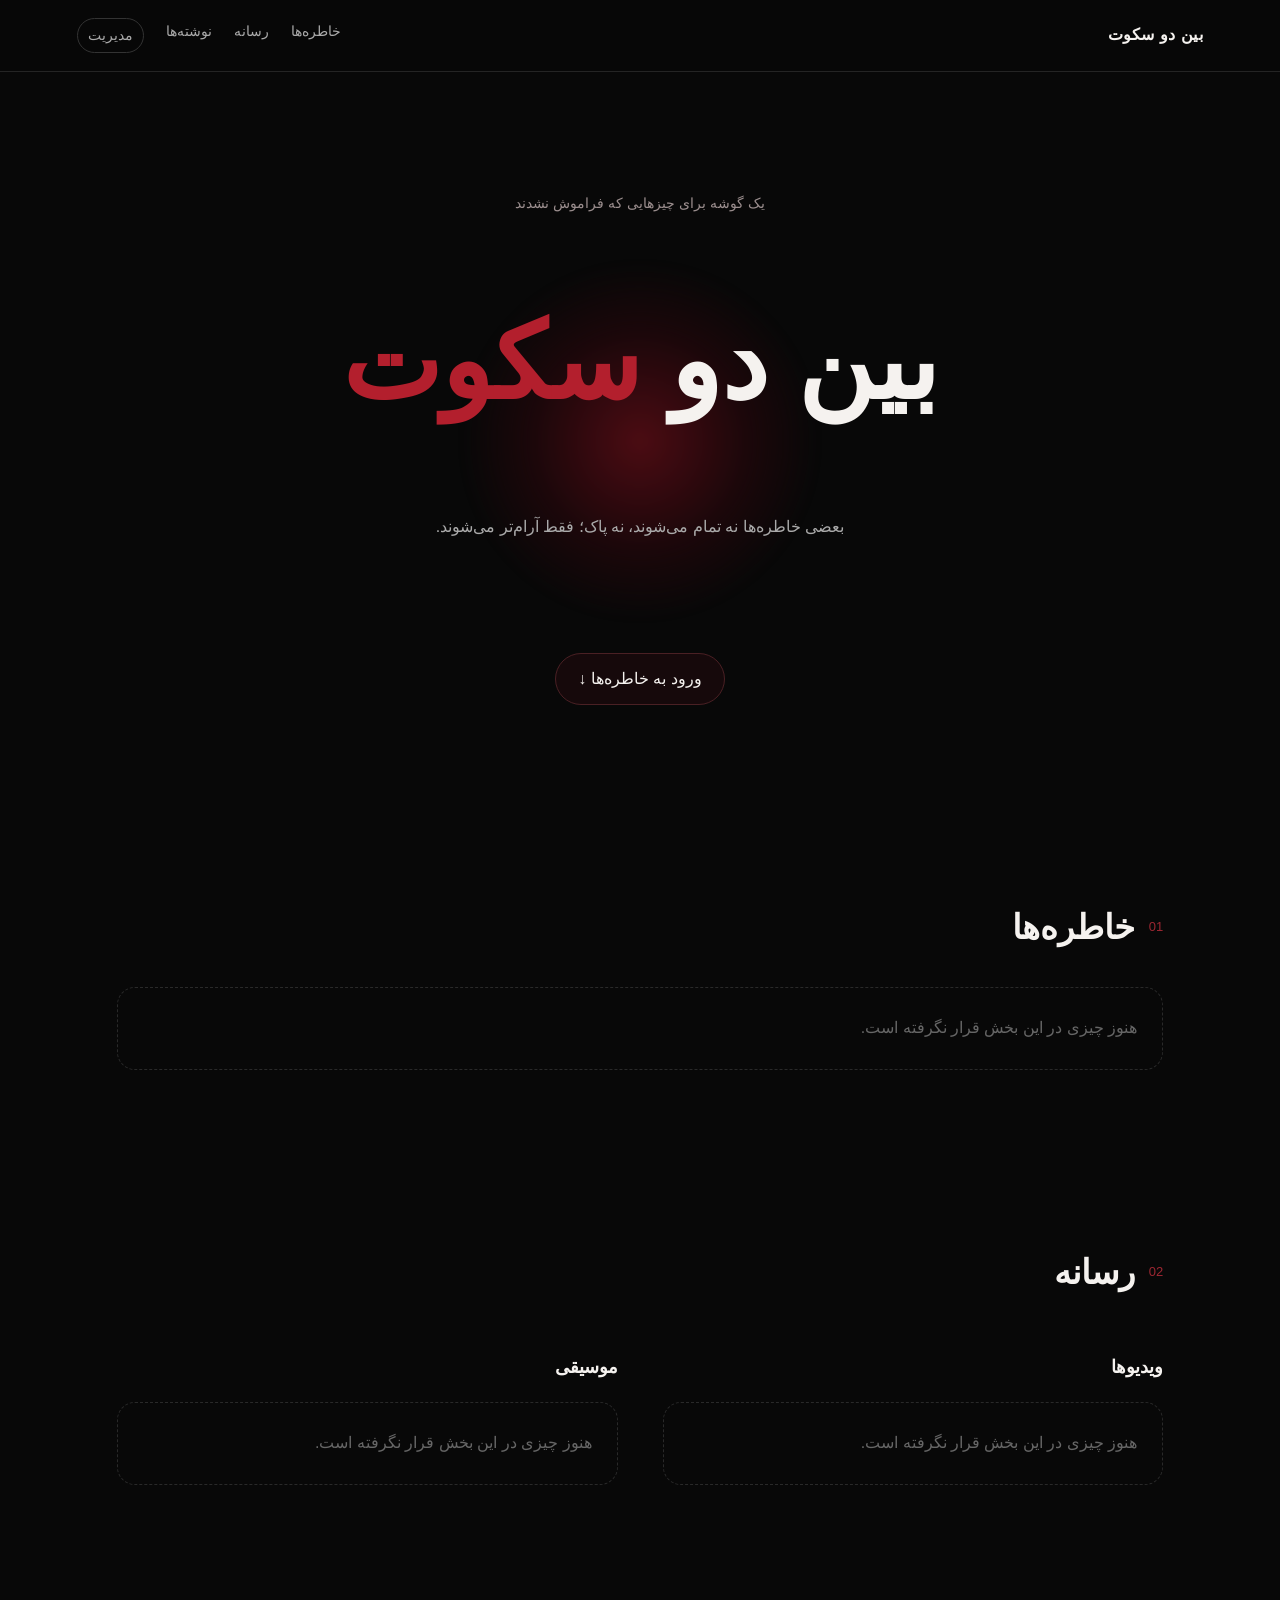
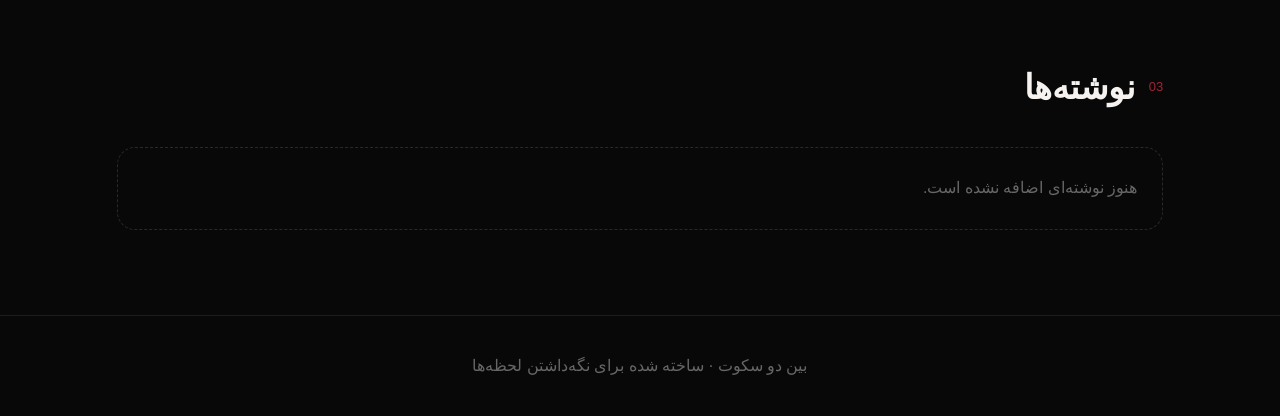
<file: index.html>
<!doctype html>
<html lang="fa" dir="rtl">
<head>
<meta charset="utf-8"><meta name="viewport" content="width=device-width,initial-scale=1">
<meta name="description" content="بین دو سکوت — خاطره‌ها، موسیقی، تصاویر و حرف‌هایی که ماندند.">
<title>بین دو سکوت</title><link rel="stylesheet" href="style.css">
</head>
<body>
<header class="nav"><a class="brand" href="#home">بین دو سکوت</a><nav><a href="#memories">خاطره‌ها</a><a href="#media">رسانه</a><a href="#letters">نوشته‌ها</a><a class="admin-link" href="admin/">مدیریت</a></nav></header>
<main>
<section id="home" class="hero"><div class="orb"></div><p class="eyebrow">یک گوشه برای چیزهایی که فراموش نشدند</p><h1>بین دو <span>سکوت</span></h1><p>بعضی خاطره‌ها نه تمام می‌شوند، نه پاک؛ فقط آرام‌تر می‌شوند.</p><a class="cta" href="#memories">ورود به خاطره‌ها ↓</a></section>
<section id="memories" class="section"><div class="heading"><span>01</span><h2>خاطره‌ها</h2></div><div id="memoryGrid" class="grid"></div></section>
<section id="media" class="section"><div class="heading"><span>02</span><h2>رسانه</h2></div><div class="media-grid"><div><h3>ویدیوها</h3><div id="videoGrid" class="grid"></div></div><div><h3>موسیقی</h3><div id="musicGrid" class="grid"></div></div></div></section>
<section id="letters" class="section"><div class="heading"><span>03</span><h2>نوشته‌ها</h2></div><div id="textGrid" class="letters"></div></section>
</main><footer>بین دو سکوت · ساخته شده برای نگه‌داشتن لحظه‌ها</footer>
<script src="app.js"></script>
</body></html>
</file>
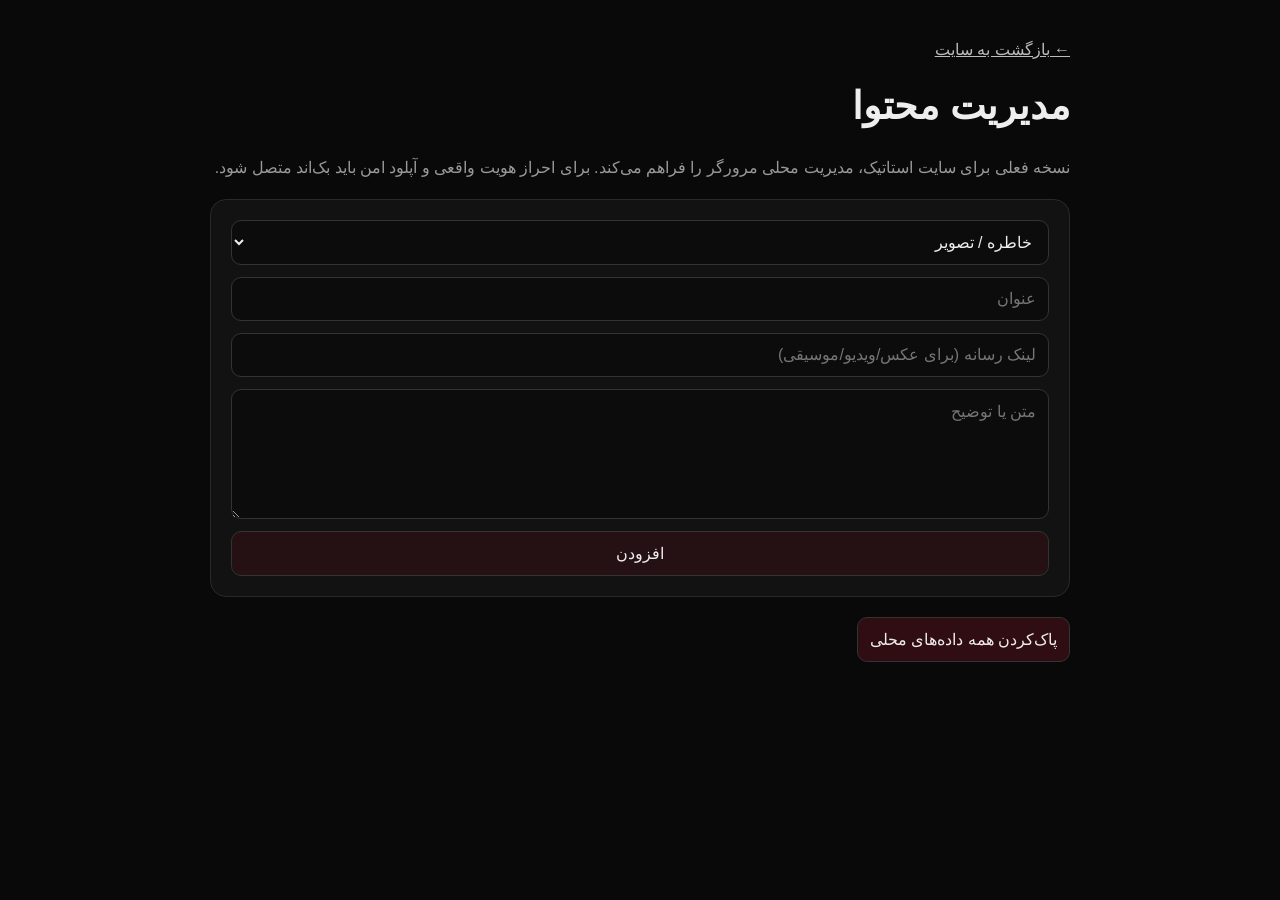
<file: admin/index.html>
<!doctype html><html lang="fa" dir="rtl"><head><meta charset="utf-8"><meta name="viewport" content="width=device-width,initial-scale=1"><title>مدیریت | بین دو سکوت</title><link rel="stylesheet" href="admin.css"></head><body><main><a href="../">← بازگشت به سایت</a><h1>مدیریت محتوا</h1><p class="note">نسخه فعلی برای سایت استاتیک، مدیریت محلی مرورگر را فراهم می‌کند. برای احراز هویت واقعی و آپلود امن باید بک‌اند متصل شود.</p><form id="form"><select id="type"><option value="memories">خاطره / تصویر</option><option value="videos">ویدیو</option><option value="music">موسیقی</option><option value="texts">نوشته</option></select><input id="title" placeholder="عنوان" required><input id="url" placeholder="لینک رسانه (برای عکس/ویدیو/موسیقی)"><textarea id="text" placeholder="متن یا توضیح"></textarea><button>افزودن</button></form><section id="items"></section><button id="clear" class="danger">پاک‌کردن همه داده‌های محلی</button></main><script src="admin.js"></script></body></html>
</file>
<file: style.css>
*{box-sizing:border-box}html{scroll-behavior:smooth}body{margin:0;background:#080808;color:#f5f2ef;font-family:Tahoma,Arial,sans-serif;line-height:1.9}a{color:inherit;text-decoration:none}.nav{position:sticky;top:0;z-index:10;display:flex;justify-content:space-between;align-items:center;padding:18px 6%;background:rgba(8,8,8,.82);backdrop-filter:blur(16px);border-bottom:1px solid #242424}.brand{font-weight:800;letter-spacing:.5px}.nav nav{display:flex;gap:22px;font-size:14px;color:#aaa}.nav nav a:hover{color:#fff}.admin-link{border:1px solid #333;padding:3px 10px;border-radius:20px}.hero{min-height:82vh;display:grid;place-items:center;text-align:center;padding:70px 20px;position:relative;overflow:hidden}.orb{position:absolute;width:360px;height:360px;border-radius:50%;background:radial-gradient(circle,#5d0d16 0,#21070b 42%,transparent 70%);filter:blur(5px);opacity:.8}.hero>*:not(.orb){position:relative}.eyebrow{color:#9b8e8e;font-size:14px}.hero h1{font-size:clamp(50px,9vw,105px);line-height:1.05;margin:8px 0;font-weight:900}.hero h1 span{color:#b31f2d}.hero>p:not(.eyebrow){max-width:550px;color:#aaa}.cta{display:inline-block;margin-top:25px;padding:10px 22px;border:1px solid #4a2024;border-radius:30px;background:#16090b}.section{padding:85px 6%;max-width:1200px;margin:auto}.heading{display:flex;align-items:center;gap:14px;margin-bottom:28px}.heading span{color:#9d2732;font-size:13px}.heading h2{margin:0;font-size:34px}.grid{display:grid;grid-template-columns:repeat(auto-fit,minmax(220px,1fr));gap:16px}.card{background:#111;border:1px solid #252525;border-radius:18px;padding:20px;min-height:130px}.card h3{margin-top:0}.card p{color:#aaa}.media-grid{display:grid;grid-template-columns:1fr 1fr;gap:45px}.media-grid h3{font-size:18px}.letters{display:grid;gap:16px}.letter{padding:25px;border-right:2px solid #9d2732;background:#101010;border-radius:12px}.empty{color:#666;border:1px dashed #292929;border-radius:18px;padding:25px}footer{text-align:center;color:#666;border-top:1px solid #1d1d1d;padding:35px}@media(max-width:700px){.nav{padding:14px 4%}.nav nav{gap:9px;font-size:11px}.media-grid{grid-template-columns:1fr}.section{padding:60px 5%}.hero{min-height:75vh}}
</file>
<file: admin/admin.css>
*{box-sizing:border-box}body{margin:0;background:#090909;color:#eee;font-family:Tahoma,Arial,sans-serif}main{max-width:900px;margin:auto;padding:40px 20px}a{color:#bbb}h1{font-size:38px}form{display:grid;gap:12px;background:#121212;border:1px solid #292929;border-radius:16px;padding:20px}input,select,textarea,button{font:inherit;padding:12px;border-radius:10px;border:1px solid #333;background:#0c0c0c;color:#eee}textarea{min-height:130px}button{cursor:pointer;background:#251014}.item{display:flex;justify-content:space-between;gap:12px;align-items:center;margin:12px 0;padding:14px;background:#111;border:1px solid #292929;border-radius:12px}.danger{margin-top:20px;background:#300d12}.note{color:#999;line-height:1.8}
</file>
